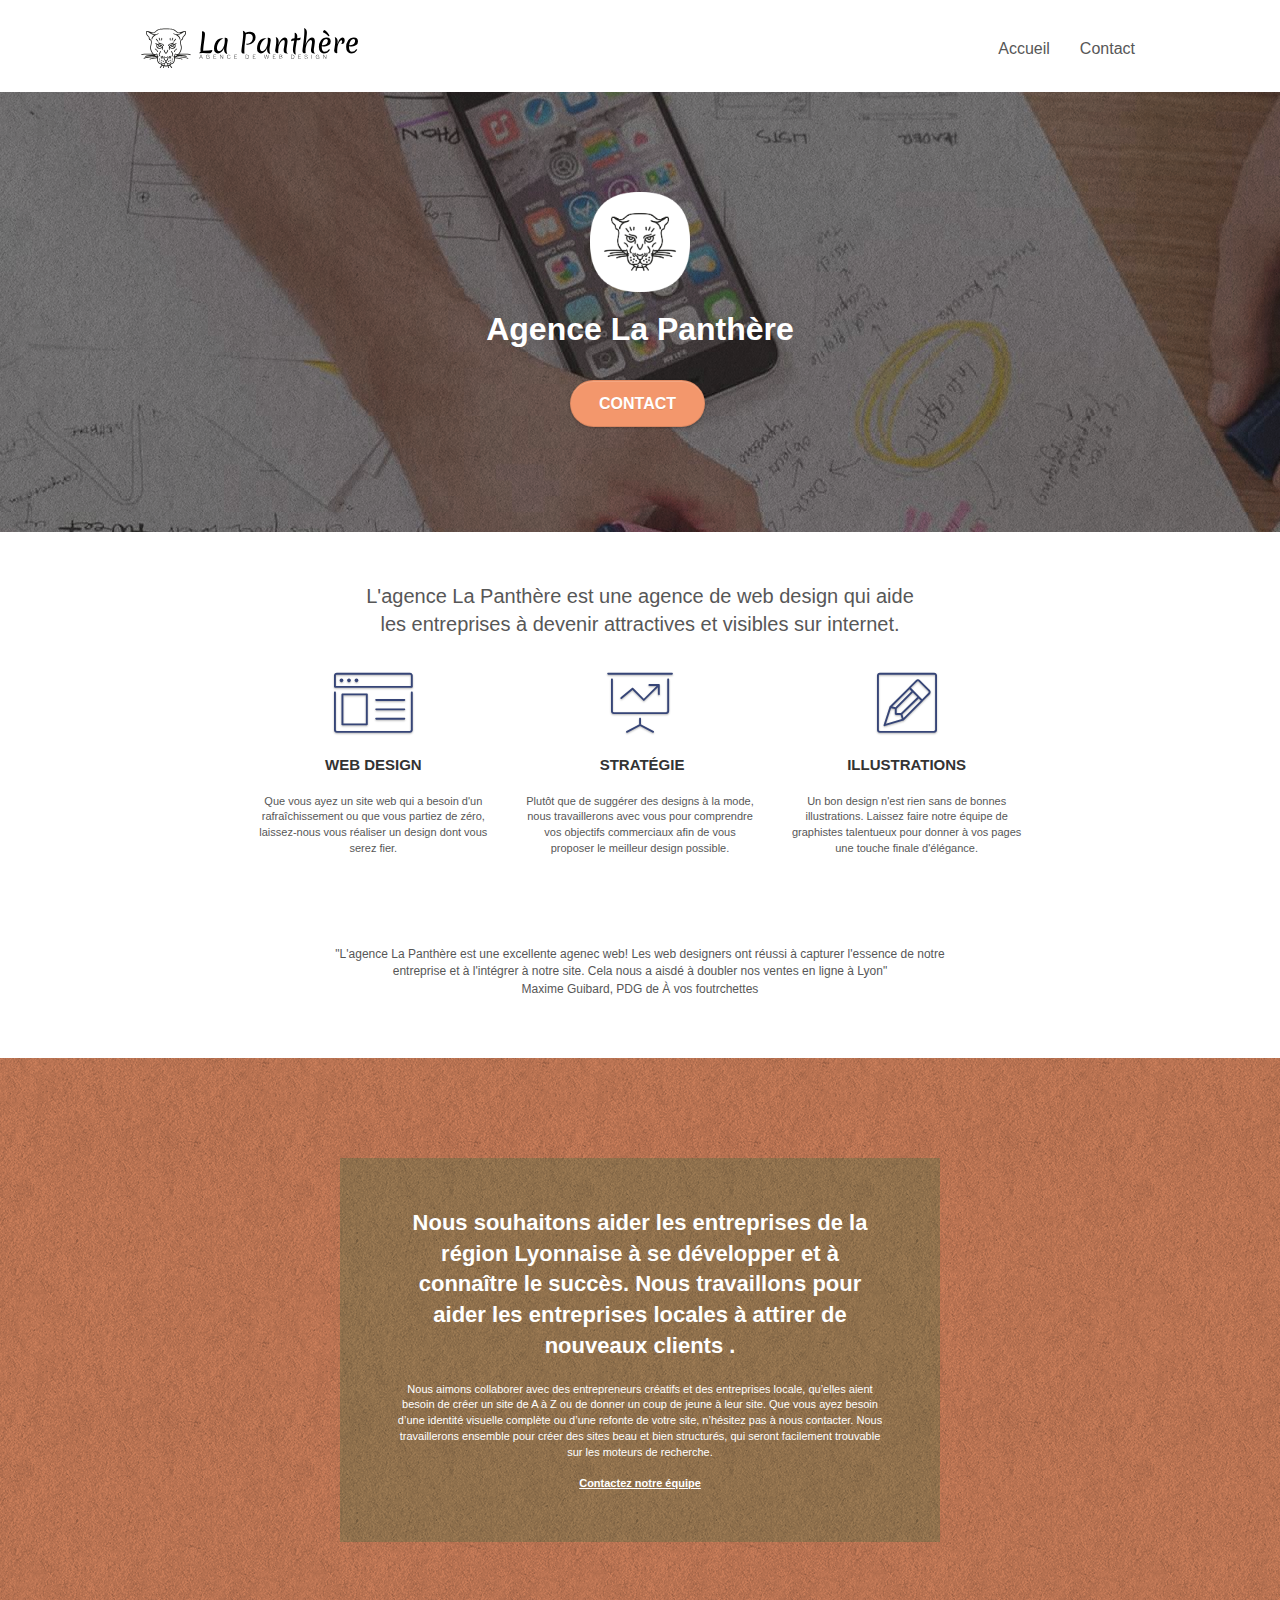
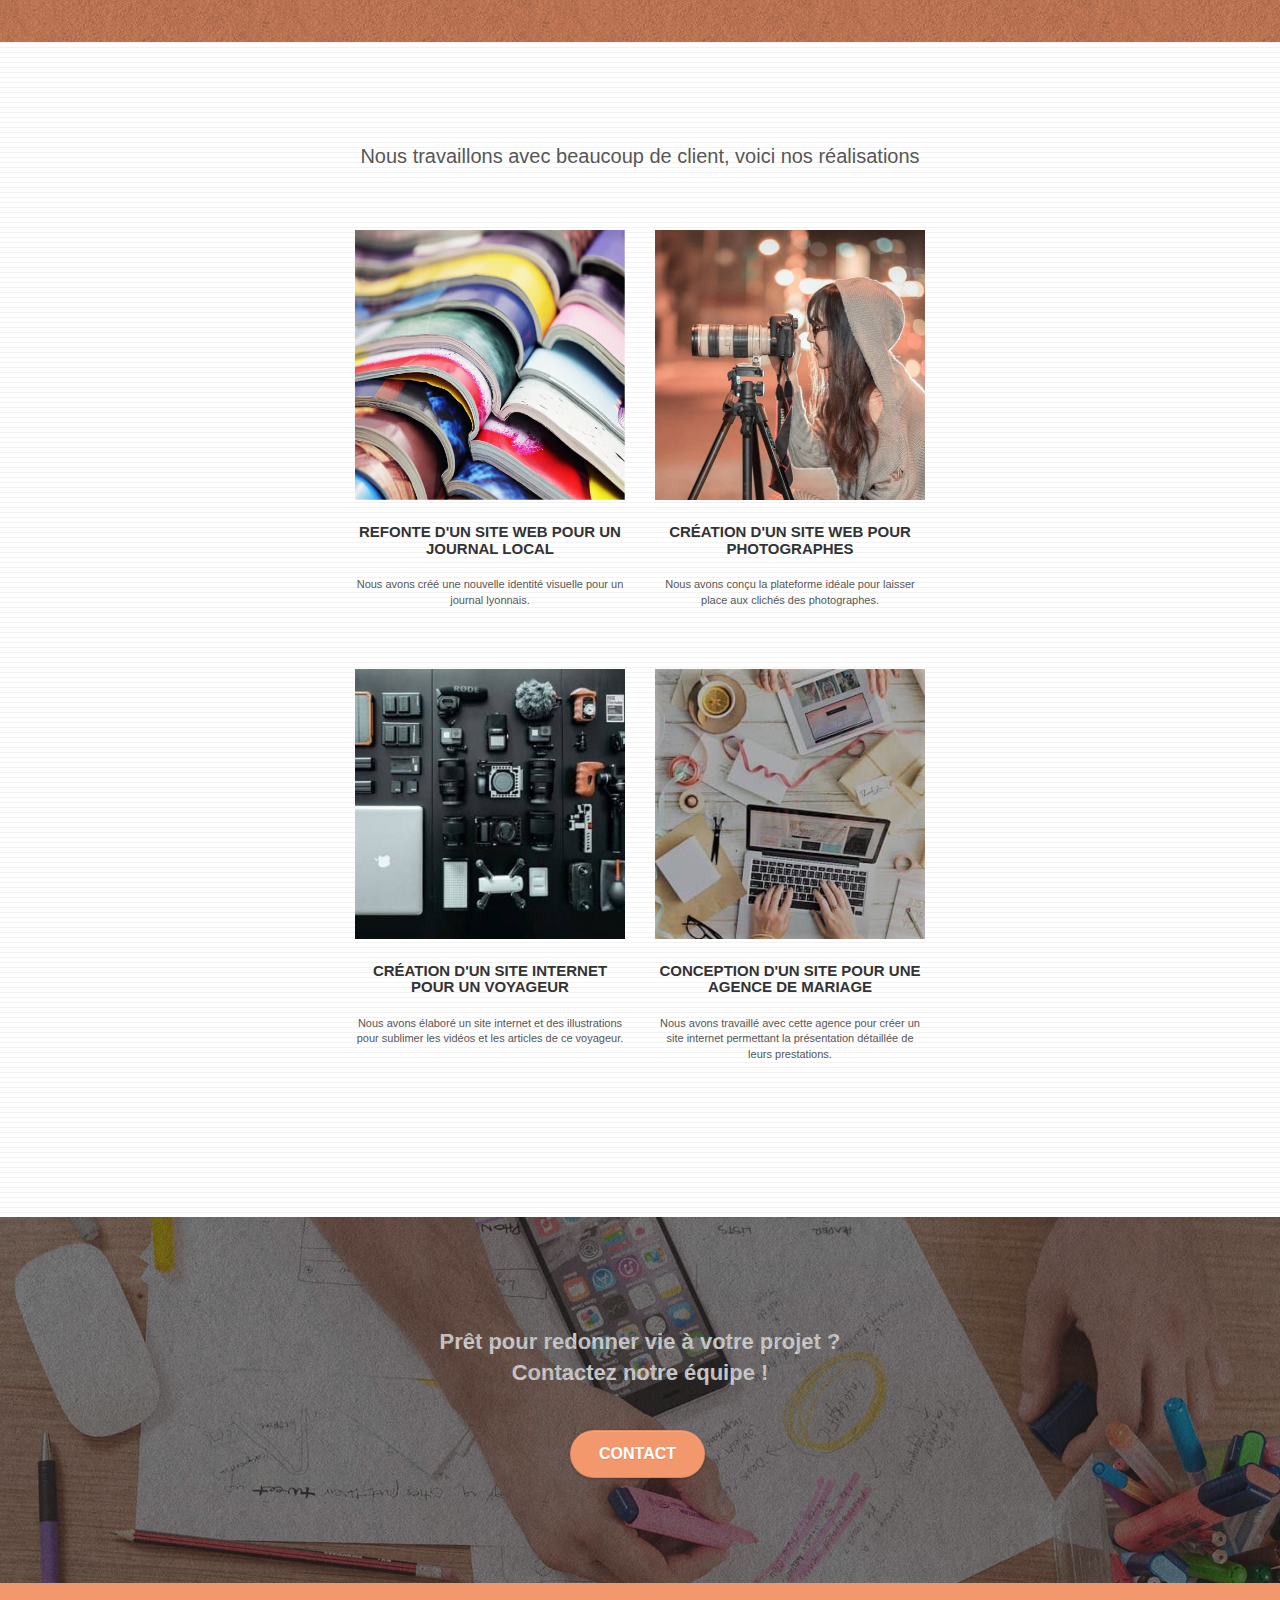
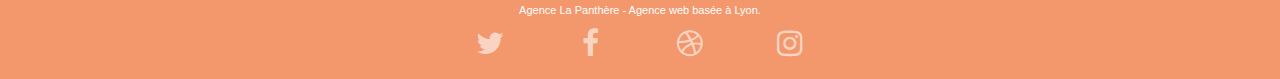
<file: index.html>
<!DOCTYPE html>

<html lang="fr">

  <head>

    <meta charset="utf-8">
    <meta name="viewport" content="width=device-width, initial-scale=1.0, viewport-fit=cover">

    <title>Agence La Panthère, L'expertise SEO et Web design à Lyon</title>

    <meta name="description" content=" Contactez l'agence des Experts en SEO et Web design basée à Lyon;
    optimisez votre visibilité sur le web grâce à nos techniques SEO. Le premier diagnostic est offert! ">

    <link rel="stylesheet" type="text/css" href="./css/bootstrap.css">
    <link rel="stylesheet" type="text/css" href="style.css">
    <link rel="stylesheet" type="text/css" href="./css/font-awesome.css">
    <link rel="stylesheet" type="text/css" href="./css/et-line.css">
    <link rel="shortcut icon" type="image/png" href="favicon.ico">

    <script src="./js/jquery-2.1.0.js" defer></script>
    <script src="./js/bootstrap.js" defer></script>
    <script src="./js/blocs.js" defer></script>
    <script src="./js/jquery.touchSwipe.js" defer></script>
    <script src="./js/gmaps.js" defer></script>

  </head>

  <body>

   <header>

    <div class="page-container">
  
      <div class="bloc bgc-white l-bloc" id="bloc-0">
        <div class="container bloc-sm">

          <nav class="navbar row">
            <div class="navbar-header">

              <a class="navbar-brand" href="index.html"
                ><img
                  src="img/agence-la-panthere-monochrome.svg"
                  alt="logo agence la Phanthère"
                  height="40"
              ></a>

              <button
                id="nav-toggle"
                type="button"
                class="ui-navbar-toggle navbar-toggle"
                data-toggle="collapse"
                data-target=".navbar-1"
              >
                <span class="sr-only">Toggle navigation</span
                ><span class="icon-bar"></span><span class="icon-bar"></span
                ><span class="icon-bar"></span>
              </button>
            </div>
            <div class="collapse navbar-collapse navbar-1 special-dropdown-nav">
              <ul class="site-navigation nav navbar-nav">
                <li>
                  <a href="index.html">Accueil</a>
                </li>
                <li>
                  <a href="page2.html">Contact </a>
                </li>
              </ul>
            </div>
          </nav>
        </div>
      </div>
    </div>
      <div
        class="bloc bgc-dark-slate-blue bg-banniere d-bloc bg-t-edge bloc-bg-texture texture-paper b-parallax"
        id="bloc-1-hero">
        <div class="container bloc-lg">
          <div class="row tight-width-whitespace">
            <div class="col-sm-12">

              <img src="img/logo.png" alt="Logo Agence La Panthère"
                class="center-block image-resize-mode"
                width="100">
              <h1 class="text-center hero-bloc-text tc-white">
                Agence La Panthère
              </h1>
              <div class="text-center">
                <a
                  href="page2.html"
                  class="btn btn-lg btn-clean btn-rd cta-hero btn-atomic-tangerine"
                  id="cta-hero"
                  >Contact</a
                >
              </div>
            </div>
          </div>
        </div>
      </div>
     </header>

     <main>
      <div class="bloc bgc-white l-bloc" id="bloc-2-services">
        <div class="container bloc-md">
          <div class="row">
            <div>
              <p class="slogan text-center">  
                L'agence La Panthère est une agence de web design qui aide
                <br>
                les entreprises à devenir attractives et visibles sur internet.
              </p>
            </div>
          </div>
          <div class="row voffset-lg med-width-whitespace">
            <div class="col-sm-4">
              <div class="text-center">
                <span
                  class="et-icon-browser sm-shadow icon-dark-slate-blue icons icon-lg"
                ></span>
              </div>
              <h3 class="mg-md text-center">Web design</h3>
              <p class="text-center">
                Que vous ayez un site web qui a besoin d'un
                rafraîchissement ou que vous partiez de zéro, laissez-nous vous
                réaliser un design dont vous serez fier.
              </p>
            </div>
            <div class="col-sm-4">
              <div class="text-center">
                <span
                  class="et-icon-presentation sm-shadow icon-dark-slate-blue icons icon-lg"
                ></span>
              </div>
              <h3 class="mg-md text-center">&nbsp;Stratégie</h3>
              <p class="text-center">
                Plutôt que de suggérer des designs à la mode, nous travaillerons
                avec vous pour comprendre vos objectifs commerciaux afin de vous
                proposer le meilleur design possible.<br>
              </p>
            </div>
            <div class="col-sm-4">
              <div class="text-center">
                <span
                  class="et-icon-edit sm-shadow icon-dark-slate-blue icons icon-lg"
                ></span>
              </div>
              <h3 class="mg-md text-center">Illustrations</h3>
              <p class="text-center">
                Un bon design n'est rien sans de bonnes illustrations. Laissez
                faire notre équipe de graphistes talentueux pour donner à vos
                pages une touche finale d'élégance.
              </p>
            </div>
          </div>
          <div class="row voffset-lg voffset">
            <div class="col-xs-12 col-md-8 col-md-offset-2 text-center">
              <P class="resizingthree">"L'agence La Panthère est une excellente agenec web! Les web designers ont réussi à capturer l'essence de notre entreprise et à l'intégrer à notre site. Cela nous a aisdé à doubler nos ventes en ligne à Lyon" <br> Maxime Guibard, PDG de À vos foutrchettes </P>
            </div>
          </div>
        </div>
      </div>
    
      <div
        class="bloc tc-white bgc-atomic-tangerine bg-presentation d-bloc bloc-bg-texture texture-paper b-parallax"
        id="bloc-3-what-i-do"
      >
        <div class="container bloc-lg">
          <div class="row tight-width-whitespace black-background">
            <div class="col-sm-12">
              <h2 class="mg-md text-center tc-white">
                Nous souhaitons aider les entreprises de la région Lyonnaise à
                se développer et à connaître le succès. Nous travaillons pour
                aider les entreprises locales à attirer de nouveaux clients .<br>
              </h2>
              <p class="text-center white">
                Nous aimons collaborer avec des entrepreneurs créatifs et des
                entreprises locale, qu’elles aient besoin de créer un site de A
                à Z ou de donner un coup de jeune à leur site. Que vous ayez
                besoin d’une identité visuelle complète ou d’une refonte de
                votre site, n’hésitez pas à nous contacter. Nous travaillerons
                ensemble pour créer des sites beau et bien structurés, qui
                seront facilement trouvable sur les moteurs de recherche.
                <br><br><a class="ltc-white bold-link" href="page2.html"
                  >Contactez notre équipe</a
                ><br>
              </p>
            </div>
          </div>
        </div>
      </div>
    
      <div
        class="bloc bgc-white bg-lines-h2-bg bg-repeat l-bloc"
        id="bloc-4-portfolio"
      >
        <div class="container bloc-lg">
          <div class="row">
            <div class="col-sm-12 text-center">
              <p class="resizingfour">Nous travaillons avec beaucoup de client, voici nos réalisations</p>
            </div>
          </div>
          <div class="row tight-width-whitespace portfolio-row">
            <div class="col-sm-6">
              <a
                href="#"
                data-lightbox="img/1.jpg"
                data-gallery-id="gallery-1"
                data-caption="Refonte d'un site web pour un journal local"
                data-frame="snapshot-lb"
                ><img src="img/1.jpg"
                  alt="illustration image de magazines"
                  class="img-responsive portfolio-thumb"></a>
              <h3 class="mg-md text-center">
                Refonte d'un site web pour un journal local
              </h3>
              <p class="text-center">
                Nous avons créé une nouvelle identité visuelle pour un journal
                lyonnais.
              </p>
            </div>
            <div class="col-sm-6">
              <a
                href="#"
                data-lightbox="img/2.jpg"
                data-gallery-id="gallery-1"
                data-caption="Création d'un site web pour photographes"
                data-frame="snapshot-lb"
                ><img
                  src="img/2.jpg"
                  class="img-responsive portfolio-thumb"
                  alt="illustration femme photographe"></a>
              <h3 class="mg-md text-center">
                Création d'un site web pour photographes
              </h3>
              <p class="text-center">
                Nous avons conçu la plateforme idéale pour laisser place aux
                clichés des photographes.
              </p>
            </div>
          </div>
          <div class="row tight-width-whitespace portfolio-row">
            <div class="col-sm-6">
              <a
                href="#"
                data-lightbox="img/3.jpg"
                data-gallery-id="gallery-1"
                data-caption="Création d'un site internet pour un voyageur"
                data-frame="snapshot-lb"
                ><img
                  src="img/3.jpg"
                  class="img-responsive portfolio-thumb"
                  alt="illustration materiel photographique"
              ></a>
              <h3 class="mg-md text-center">
                Création d'un site internet pour un voyageur
              </h3>
              <p class="text-center">
                Nous avons élaboré un site internet et des illustrations pour
                sublimer les vidéos et les articles de ce voyageur.
              </p>
            </div>
            <div class="col-sm-6">
              <a
                href="#"
                data-lightbox="img/4.jpg"
                data-gallery-id="gallery-1"
                data-caption="Conception d'un site pour une agence de mariage"
                data-frame="snapshot-lb"
                ><img
                  src="img/4.jpg"
                  class="img-responsive portfolio-thumb"
                  alt="illustration bureau et ordinateur"
              ></a>
              <h3 class="mg-md text-center">
                Conception d'un site pour une agence de mariage
              </h3>
              <p class="text-center">
                Nous avons travaillé avec cette agence pour créer un site
                internet permettant la présentation détaillée de leurs
                prestations.
              </p>
            </div>
          </div>
        </div>
      </div>

      <div
        class="bloc bgc-dark-slate-blue bg-banniere d-bloc bloc-bg-texture texture-paper"
        id="bloc-5-cta">
        <div class="container bloc-lg">
          <div class="row">
            <h2 class="mg-md text-center tc-white whiter">
              Prêt pour redonner vie à votre projet ?<br>Contactez notre
              équipe !
            </h2>
            <div class="col-sm-12 text-center">
              <a
                href="page2.html"
                class="btn btn-atomic-tangerine btn-clean btn-rd btn-lg cta-hero"
                >Contact</a
              >
            </div>
          </div>
        </div>
      </div>
    </main>

    <footer>
      <div class="bloc bgc-atomic-tangerine d-bloc" id="bloc-8">
        <div class="container bloc-sm">
          <div class="row">
            <div class="col-sm-12">
              <p class="text-center white">
                Agence La Panthère - Agence web basée à Lyon.<br>
              </p>
              <div class="row row-no-gutters social">
                <div class="col-sm-3">
                  <div class="text-center">
                    <a
                      class="social"
                      href="https://https://www.twitter.com/lapanthere/"
                      ><span class="fa fa-twitter icon-md"></span
                    ></a>
                  </div>
                </div>
                <div class="col-sm-3">
                  <div class="text-center">
                    <a
                      class="social"
                      href="https://www.facebook.com/lapanthere/"
                      ><span class="fa fa-facebook icon-md"></span
                    ></a>
                  </div>
                </div>
                <div class="col-sm-3">
                  <div class="text-center">
                    <a
                      class="social"
                      href="https://www.dribbble.com/lapanthere/"
                      ><span class="fa fa-dribbble icon-md"></span
                    ></a>
                  </div>
                </div>
                <div class="col-sm-3">
                  <div class="text-center">
                    <a
                      class="social"
                      href="https://www.instagram.com/lapanthere/"
                      ><span class="fa fa-instagram icon-md"></span
                    ></a>
                  </div>
                </div>
              </div>
            </div>
          </div>
        </div>
      </div>
    </footer>
  </body>
</html>
</file>
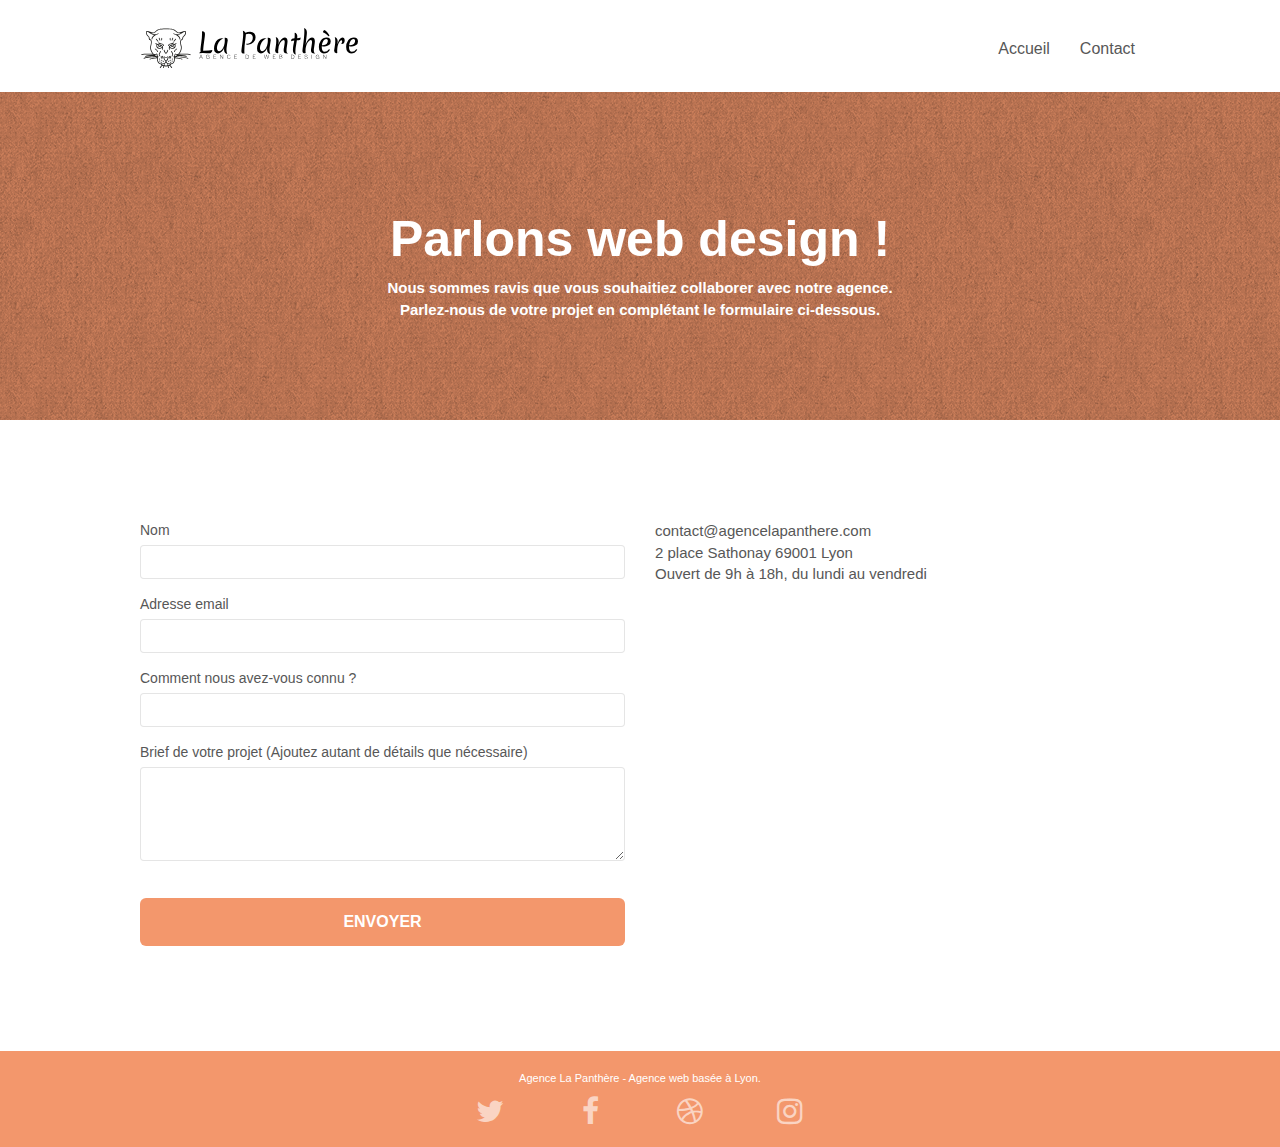
<file: page2.html>
<!DOCTYPE html>

<html lang="fr">

  <head>
    <meta charset="utf-8">
		<meta name="viewport" content="width=device-width, initial-scale=1.0, viewport-fit=cover">

    <title>Contact: Agence La Panthère</title>

    <meta name="description"
    content=" Contactez l'agence des Experts en SEO et Web design basée à Lyon; optimisez votre visibilité sur le web grâce à nos techniques SEO.
		Le premier diagnostic est offert! ">

    <link rel="shortcut icon" type="image/png" href="favicon.ico">
    <link rel="stylesheet" type="text/css" href="./css/bootstrap.css">
    <link rel="stylesheet" type="text/css" href="style.css">
    <link rel="stylesheet" type="text/css" href="./css/font-awesome.css">
    <link rel="stylesheet" type="text/css" href="./css/et-line.css">

    <script src="./js/jquery-2.1.0.js" defer></script>
    <script src="./js/bootstrap.js" defer></script>
    <script src="./js/blocs.js" defer></script>
    <script src="./js/jqBootstrapValidation.js" defer></script>
    <script src="./js/formHandler.js" defer></script>

  </head>

  <body>

	<header>

    <div class="page-container">
      <div class="bloc bgc-white l-bloc" id="bloc-0">
        <div class="container bloc-sm">
          <nav class="navbar row">
            <div class="navbar-header">
              <a class="navbar-brand" href="index.html"
                ><img
                  src="img/agence-la-panthere-monochrome.svg"
                  alt="logo agence La Panthère"
                  height="40"
              ></a>
              <button
                id="nav-toggle"
                type="button"
                class="ui-navbar-toggle navbar-toggle"
                data-toggle="collapse"
                data-target=".navbar-1"
              >
                <span class="sr-only">Toggle navigation</span
                ><span class="icon-bar"></span><span class="icon-bar"></span
                ><span class="icon-bar"></span>
              </button>
            </div>
            <div class="collapse navbar-collapse navbar-1 special-dropdown-nav">
              <ul class="site-navigation nav navbar-nav">
                <li>
                  <a href="index.html">Accueil</a>
                </li>
                <li>
                  <a href="page2.html">Contact</a>
                </li>
              </ul>
            </div>
          </nav>
        </div>
      </div>
    </div>

      <div
        class="bloc bg-dots-bg bg-repeat bgc-atomic-tangerine d-bloc bloc-bg-texture texture-paper"
        id="bloc-6"
      >
        <div class="container bloc-lg">
          <div class="row">
            <div class="col-sm-12">
              <h1 class="text-center hero-bloc-text tc-white resizing">
                Parlons web design !
              </h1>
              <p class="text-center mg-lg tc-white tight-width-whitespace resizingtwo">
                Nous sommes ravis que vous souhaitiez collaborer avec notre
                agence.<br>
                Parlez-nous de votre projet en complétant le formulaire
                ci-dessous.
              </p>
            </div>
          </div>
        </div>
      </div>

	</header>

	<main>

      <div class="bloc bgc-white l-bloc" id="bloc-7">
        <div class="container bloc-lg">
          <div class="row">
            <div class="col-sm-6">
              <form id="form_1">
                <div class="form-group">
                  <label for="name">Nom</label>
                  <input id="name" class="form-control" required >
                </div>

                <div class="form-group">
                  <label for="email"> Adresse email </label>
                  <input
                    id="email"
                    class="form-control"
                    type="email"
                    required
                  >
                </div>
                <div class="form-group">
                  <label for="input_504">
                    Comment nous avez-vous connu ?
                  </label>
                  <input
                    class="form-control"
                    type="email"
                    required
                    id="input_504"
                  >
                </div>
                <div class="form-group">
                  <label for="message">
                    Brief de votre projet (Ajoutez autant de détails que
                    nécessaire)<br> </label
                  ><textarea
                    id="message"
                    class="form-control"
                    rows="4"
                    cols="50"
                    required
                  ></textarea>
                </div>
                <button
                  class="bloc-button btn btn-lg btn-block cta-hero btn-atomic-tangerine"
                  type="submit"
                >
                  Envoyer
                </button>
              </form>
            </div>
            <div class="col-sm-6">
              <p class="contactdetails">
                contact@agencelapanthere.com<br>2 place Sathonay 69001 Lyon<br>Ouvert
                de 9h à 18h, du lundi au vendredi<br>
              </p>
            </div>
          </div>
        </div>
      </div>

      <a class="bloc-button btn btn-d scrollToTop" onclick="scrollToTarget('1')"
        ><span class="fa fa-chevron-up"></span
      ></a>

	</main>

      <footer>
        <div class="bloc bgc-atomic-tangerine d-bloc" id="bloc-8">
          <div class="container bloc-sm">
            <div class="row">
              <div class="col-sm-12">
                <p class="text-center white">
                  Agence La Panthère - Agence web basée à Lyon.<br>
                </p>
                <div class="row row-no-gutters social">
                  <div class="col-sm-3">
                    <div class="text-center">
                      <a
                        class="social"
                        href="https://https://www.twitter.com/lapanthere/"
                        ><span class="fa fa-twitter icon-md"></span
                      ></a>
                    </div>
                  </div>
                  <div class="col-sm-3">
                    <div class="text-center">
                      <a
                        class="social"
                        href="https://www.facebook.com/lapanthere/"
                        ><span class="fa fa-facebook icon-md"></span
                      ></a>
                    </div>
                  </div>
                  <div class="col-sm-3">
                    <div class="text-center">
                      <a
                        class="social"
                        href="https://www.dribbble.com/lapanthere/"
                        ><span class="fa fa-dribbble icon-md"></span
                      ></a>
                    </div>
                  </div>
                  <div class="col-sm-3">
                    <div class="text-center">
                      <a
                        class="social"
                        href="https://www.instagram.com/lapanthere/"
                        ><span class="fa fa-instagram icon-md"></span
                      ></a>
                    </div>
                  </div>
                </div>
              </div>
            </div>
          </div>
        </div>
      </footer>
  </body>
</html>
</file>
<file: style.css>
.d-bloc .navbar-toggle .icon-bar,
body {
  background: #fff;
}
.bloc .container,
.row.row-no-gutters > [class*=" col-"],
.row.row-no-gutters > [class^="col-"] {
  padding-right: 0;
  padding-left: 0;
}
.nav-center .navbar-brand img,
body {
  margin: 0;
}
.nav-invert .navbar .nav,
.nav > li {
  float: left;
}
a,
button {
  outline: 0 !important;
}
.scrollToTop,
a,
button {
  transition: 0.3s ease-in-out;
}
body {
  padding: 0;
  overflow-x: hidden;
  -webkit-font-smoothing: antialiased;
  -moz-osx-font-smoothing: grayscale;
}
a:hover {
  text-decoration: none;
  cursor: pointer;
}
#page-loading-blocs-notifaction {
  position: fixed;
  top: 0;
  bottom: 0;
  width: 100%;
  z-index: 100000;
  background: url("img/pageload-spinner.gif") center center no-repeat #fff;
}
.bloc {
  width: 100%;
  clear: both;
  background: 50% 50% / cover no-repeat;
  padding: 0 50px;
  -webkit-background-size: cover;
  -moz-background-size: cover;
  -o-background-size: cover;
  position: relative;
}
.bloc-lg {
  padding: 100px 50px;
}
.bloc-md {
  padding: 50px;
}
.bloc-sm {
  padding: 20px 50px;
}
.bg-b-edge,
.bg-bl-edge,
.bg-br-edge,
.bg-center,
.bg-l-edge,
.bg-r-edge,
.bg-repeat,
.bg-t-edge,
.bg-tl-edge,
.bg-tr-edge {
  -webkit-background-size: auto !important;
  -moz-background-size: auto !important;
  -o-background-size: auto !important;
  background-size: auto !important;
}
.bg-repeat,
.nav > li a:focus,
.nav > li a:hover {
  background: 0 0;
}
.bg-t-edge {
  background: top no-repeat;
}
.bloc-bg-texture::before {
  content: "";
  background-size: 2px 2px;
  position: absolute;
  top: 0;
  bottom: 0;
  left: 0;
  right: 0;
}
.texture-paper::before {
  background: url("img/texture-paper.png") 0 0/280px 280px;
}
.nav > li > .dropdown a,
.navbar-toggle:hover {
  background: 0 0 !important;
}
.b-parallax {
  background-attachment: fixed;
}
.d-bloc {
  color: rgba(255, 255, 255, 0.7);
}
.d-bloc button:hover {
  color: rgba(255, 255, 255, 0.9);
}
.d-bloc .icon-round,
.d-bloc .icon-rounded,
.d-bloc .icon-semi-rounded-a,
.d-bloc .icon-semi-rounded-b,
.d-bloc .icon-square {
  border-color: rgba(255, 255, 255, 0.9);
}
.d-bloc .divider-h span {
  border-color: rgba(255, 255, 255, 0.2);
}
.d-bloc .a-btn,
.d-bloc .navbar a,
.d-bloc .navbar-brand,
.d-bloc a .icon-lg,
.d-bloc a .icon-md,
.d-bloc a .icon-sm,
.d-bloc a .icon-xl,
.d-bloc h1 a,
.d-bloc h2 a,
.d-bloc h3 a,
.d-bloc h4 a,
.d-bloc h5 a,
.d-bloc h6 a,
.d-bloc p a {
  color: rgba(255, 255, 255, 0.6);
}
.d-bloc .a-btn:hover,
.d-bloc .navbar a:hover,
.d-bloc .navbar-brand:hover,
.d-bloc a:hover .icon-lg,
.d-bloc a:hover .icon-md,
.d-bloc a:hover .icon-sm,
.d-bloc a:hover .icon-xl,
.d-bloc h1 a:hover,
.d-bloc h2 a:hover,
.d-bloc h3 a:hover,
.d-bloc h4 a:hover,
.d-bloc h5 a:hover,
.d-bloc h6 a:hover,
.d-bloc p a:hover {
  color: #fff;
}
.d-bloc .btn-wire,
.d-bloc .btn-wire:hover {
  color: #fff;
  border-color: #fff;
}
.d-bloc .panel icon,
.l-bloc .icon-round,
.l-bloc .icon-rounded,
.l-bloc .icon-semi-rounded-a,
.l-bloc .icon-semi-rounded-b,
.l-bloc .icon-square {
  border-color: rgba(0, 0, 0, 0.7);
}
.d-bloc .panel,
.l-bloc {
  color: rgba(0, 0, 0, 0.5);
}
.d-bloc .panel button:hover,
.l-bloc button:hover {
  color: rgba(0, 0, 0, 0.7);
}
.d-bloc .panel .divider-h span,
.l-bloc .divider-h span {
  border-color: rgba(0, 0, 0, 0.1);
}
.d-bloc .panel .a-btn,
.l-bloc .a-btn,
.l-bloc .navbar a,
.l-bloc .navbar-brand,
.l-bloc .navbar-toggle .icon-bar,
.l-bloc a .icon-lg,
.l-bloc a .icon-md,
.l-bloc a .icon-sm,
.l-bloc a .icon-xl,
.l-bloc h1 a,
.l-bloc h2 a,
.l-bloc h3 a,
.l-bloc h4 a,
.l-bloc h5 a,
.l-bloc h6 a,
.l-bloc p a {
  color: rgba(0, 0, 0, 0.6);
}
.d-bloc .panel .a-btn:hover,
.l-bloc .a-btn:hover,
.l-bloc .navbar a:hover,
.l-bloc .navbar-brand:hover,
.l-bloc a:hover .icon-lg,
.l-bloc a:hover .icon-md,
.l-bloc a:hover .icon-sm,
.l-bloc a:hover .icon-xl,
.l-bloc h1 a:hover,
.l-bloc h2 a:hover,
.l-bloc h3 a:hover,
.l-bloc h4 a:hover,
.l-bloc h5 a:hover,
.l-bloc h6 a:hover,
.l-bloc p a:hover {
  color: #000;
}
.d-bloc .panel .btn-wire,
.d-bloc .panel .btn-wire:hover,
.l-bloc .btn-wire,
.l-bloc .btn-wire:hover {
  color: rgba(0, 0, 0, 0.7);
  border-color: rgba(0, 0, 0, 0.3);
}
.voffset {
  margin-top: 30px;
}
.voffset-lg {
  margin-top: 80px;
}
.row-no-gutters {
  margin-right: 0;
  margin-left: 0;
}
#bloc-1-hero h1 {
  font-size: 32px;
}
.navbar {
  margin-bottom: 0;
  z-index: 1;
}
.navbar-brand {
  height: auto;
  padding: 3px 15px;
  font-size: 25px;
  font-weight: 600;
  line-height: 44px;
}
.navbar-brand img {
  max-height: 200px;
  margin: 0 5px 0 0;
  display: inline;
}
.navbar-brand img[src$="svg"] {
  min-width: 100px;
}
.navbar .nav {
  padding-top: 2px;
  margin-right: -16px;
  float: right;
  z-index: 1;
}
.nav > li {
  margin-top: 4px;
  font-size: 16px;
}
.navbar-nav .open .dropdown-menu > li > a {
  text-align: inherit;
}
.navbar-toggle {
  margin: 10px 10px 0 0;
  border: 0;
}
.mg-lg,
.mg-md {
  margin-top: 10px;
}
.navbar-toggle .icon-bar {
  background-color: rgba(0, 0, 0, 0.5);
  width: 26px;
}
.nav-invert .navbar-brand,
.nav-invert .navbar-header {
  float: right;
  position: relative;
  z-index: 2;
}
@media (min-width: 768px) {
  .site-navigation {
    position: absolute;
    top: 50%;
    right: 20px;
    transform: translate(0, -50%);
    -webkit-transform: translateY(-50%);
  }
  .nav > li .dropdown-menu a,
  .nav > li .dropdown-menu a:hover {
    color: #484848;
  }
  .nav-invert .site-navigation {
    left: 0;
    right: 0;
  }
  .nav-center {
    text-align: center;
  }
  .nav-center .navbar-header {
    width: 100%;
  }
  .nav-center .nav > li,
  .nav-center .navbar-brand,
  .nav-center .navbar-header {
    float: none;
    display: inline-block;
  }
  .nav-center .site-navigation {
    position: relative;
    width: 100%;
    right: 0;
    margin-right: 0;
    margin-top: 20px;
  }
  .nav-center.mini-nav .navbar-toggle {
    float: none;
    margin: 10px auto 0;
  }
}
.nav > li > .dropdown a {
  display: block;
  padding: 14px 15px;
}
nav .caret {
  margin: 0 5px;
}
.dropdown-menu .dropdown-menu {
  top: -8px;
  left: 100%;
}
.dropdown-menu .dropmenu-flow-right {
  top: 100%;
  left: 0;
  margin-left: -1px;
  border-top-left-radius: 0;
  border-top-right-radius: 0;
}
.dropdown-menu .dropdown span {
  border: 4px solid #000;
  border-top-color: transparent;
  border-right-color: transparent;
  border-bottom-color: transparent;
  margin: 6px -5px 0 0 !important;
  float: right;
}
.mg-md {
  margin-bottom: 20px;
}
.mg-lg {
  margin-bottom: 40px;
}
.btn {
  margin: 0 5px 5px 0;
}
.btn.pull-right {
  margin: 0 0 5px 5px;
}
.btn-d,
.btn-d:focus,
.btn-d:hover {
  color: #fff;
  background: rgba(0, 0, 0, 0.3);
}
.close-lightbox,
.lightbox-caption,
.next-lightbox,
.prev-lightbox {
  background: rgba(0, 0, 0, 0.5);
  position: absolute;
}
.btn-rd {
  border-radius: 40px;
}
.btn-clean {
  border: 1px solid rgba(0, 0, 0, 0.08);
  border-bottom-color: rgba(0, 0, 0, 0.1);
  text-shadow: 0 1px 0 rgba(0, 0, 1, 0.1);
  box-shadow: 0 1px 3px rgba(0, 0, 1, 0.25),
    inset 0 1px 0 0 rgba(255, 255, 255, 0.15);
}
.icon-md {
  font-size: 30px !important;
}
.icon-lg {
  font-size: 60px !important;
}
.sm-shadow {
  text-shadow: 0 1px 2px rgba(0, 0, 0, 0.3);
}
.panel-sq,
.panel-sq .panel-footer,
.panel-sq .panel-heading {
  border-radius: 0;
}
.panel-rd {
  border-radius: 30px;
}
.panel-rd .panel-heading {
  border-radius: 29px 29px 0 0;
}
.panel-rd .panel-footer {
  border-radius: 0 0 29px 29px;
}
.form-control {
  border-color: rgba(0, 0, 0, 0.1);
  box-shadow: none;
}
.scrollToTop {
  width: 40px;
  height: 40px;
  position: fixed;
  bottom: 20px;
  right: 20px;
  opacity: 0;
  z-index: 500;
}
.scrollToTop span {
  margin-top: 6px;
}
.showScrollTop {
  font-size: 14px;
  opacity: 1;
}
a[data-lightbox] {
  position: relative;
  display: block;
  text-align: center;
}
a[data-lightbox]:hover::before {
  content: "+";
  font-family: HelveticaNeue-Light, "Helvetica Neue Light", "Helvetica Neue",
    Helvetica, Arial;
  font-size: 32px;
  width: 50px;
  height: 50px;
  margin-left: -25px;
  border-radius: 50%;
  background: rgba(0, 0, 0, 0.6);
  color: #fff;
  font-weight: 100;
  z-index: 1;
  position: absolute;
  top: 50%;
  transform: translateY(-50%);
  -webkit-transform: translateY(-50%);
}
a[data-lightbox]:hover img {
  opacity: 0.6;
  -webkit-animation-fill-mode: none;
  animation-fill-mode: none;
}
#lightbox-modal {
  display: flex;
  align-items: center;
}
#lightbox-modal .modal-dialog {
  width: 90%;
  max-width: 900px;
  margin: 0 auto;
}
#lightbox-modal .modal-dialog img {
  max-height: 90vh;
  margin: 0 auto;
}
.lightbox-caption {
  padding: 20px;
  color: #fff;
  left: 15px;
  right: 15px;
  bottom: 5px;
}
.close-lightbox {
  color: #fff;
  font-size: 30px;
  top: 20px;
  right: 20px;
  z-index: 20;
  border: none;
  line-height: 30px;
  padding: 0 9px 5px;
  opacity: 0.3;
}
.close-lightbox:hover,
.next-lightbox:hover,
.prev-lightbox:hover {
  opacity: 1;
  color: #fff;
}
.next-lightbox,
.prev-lightbox {
  font-size: 20px;
  color: rgba(255, 255, 255, 0.9);
  transition: 0.2s ease-in-out;
  top: 45%;
  z-index: 1;
  opacity: 0.4;
}
.next-lightbox {
  padding: 6px 8px 1px 13px;
  right: 25px;
}
.prev-lightbox {
  padding: 6px 13px 1px 10px;
  left: 25px;
}
.snapshot-lb .modal-body {
  padding-bottom: 45px;
}
.snapshot-lb .lightbox-caption {
  padding: 0;
  color: rgba(0, 0, 0, 0.5);
  background: 0 0;
}
.btn,
a,
h1,
h2,
h3,
h4,
h5,
h6,
label,
p {
  font-family: helvetica;
  font-weight: 400;
  color: #575757 !important;
}
h1,
h3,
h4 {
  color: #333 !important;
}
.btn-atomic-tangerine,
.btn-atomic-tangerine:hover,
.cta-hero,
.white {
  color: #fff !important;
}
.container {
  max-width: 1000px;
}
.hero-bloc-text {
  font-size: 38px;
}
.hero-bloc-text-sub {
  font-size: 36px;
}
.statement-bloc-text {
  line-height: 26px;
  font-style: italic;
  font-size: 20px;
  text-align: center;
  font-weight: lighter;
  max-width: 520px;
  margin: auto;
}
.cta-hero,
h3 {
  text-transform: uppercase;
  font-weight: 700;
}
p {
  font-size: 11px;
}
.tight-width-whitespace {
  max-width: 600px;
  margin: auto;
}
.h1 {
  font-size: 20px;
  font-family: "Open Sans";
}
.cta-hero {
  margin-top: 22px;
  padding: 12px 28px;
  font-size: 16px;
}
.social {
  max-width: 400px;
  margin: auto;
}
h2 {
  font-size: 22px;
  line-height: 1.4em;
}
h3 {
  font-size: 15px;
}
.med-width-whitespace {
  max-width: 800px;
  margin: auto;
  box-shadow: 0 0 0 #000;
}
.icons {
  margin-bottom: 14px;
  margin-top: 24px;
}
.portfolio-thumb {
  margin-bottom: 24px;
}
.portfolio-row {
  margin-bottom: 44px;
  margin-top: 50px;
}
.avatar {
  box-shadow: 0 4px 9px rgba(0, 0, 0, 0.3);
}
.black-background {
  background-color: rgba(165, 147, 99, 0.7);
  padding: 40px;
}
.bold-link {
  font-weight: 900;
  text-decoration: underline !important;
}
.bgc-white {
  background-color: #fff;
}
.contactdetails {
  font-size: 15px;
}
.resizing {
  font-size: 50px;
}
.resizingtwo {
  font-size: 15px;
}
.slogan {
  font-size: 20px;
  margin-right: 15%;
  margin-left: 15%;
}
.resizingthree {
  font-size: 12px;
}
.resizingfour {
  font-size: 20px;
}
.bgc-dark-slate-blue {
  background-color: #364577;
}
.bgc-atomic-tangerine {
  background-color: #f3976c;
}
.ltc-white,
.ltc-white:hover,
.tc-white {
  color: #fff !important;
  font-weight: 700;
}
.btn-atomic-tangerine {
  background: #f3976c;
}
.btn-atomic-tangerine:hover {
  background: #c27956 !important;
}
.ltc-atomic-tangerine {
  color: #f3976c !important;
}
.ltc-atomic-tangerine:hover {
  color: #c27956 !important;
}
.icon-dark-slate-blue {
  color: #364577 !important;
  border-color: #364577 !important;
}
.bg-dots-bg {
  background-image: url("img/dots-bg.png");
}
.bg-lines-h2-bg {
  background-image: url("img/lines-h2-bg.png");
}
.bg-banniere {
  background-image: url("img/agence-la-panthere.jpg");
}
.bg-presentation {
  background-image: url("img/image-de-presentation.jpg");
}
@media (max-width: 1024px) {
  .bloc {
    padding-left: 20px;
    padding-right: 20px;
  }
  .bloc-tile-2.full-width-bloc .container,
  .bloc-tile-3.full-width-bloc .container,
  .bloc-tile-4.full-width-bloc .container,
  .bloc.full-width-bloc {
    padding-left: 0;
    padding-right: 0;
  }
}
@media (max-width: 992px) and (min-width: 768px) {
  .navbar .nav {
    max-width: 80%;
  }
  .nav-center.navbar .nav {
    max-width: 100%;
  }
}
@media only screen and (min-width: 768px) and (max-width: 1024px) and (orientation: landscape) {
  .b-parallax {
    background-attachment: scroll;
  }
}
@media only screen and (min-width: 1024px) and (max-width: 1366px) and (-webkit-min-device-pixel-ratio: 1.5) {
  .b-parallax {
    background-attachment: scroll;
  }
}
@media (max-width: 991px) {
  .container {
    width: 100%;
  }
  .b-parallax {
    background-attachment: scroll;
  }
  #hero-bloc,
  .page-container {
    overflow-x: hidden;
    position: relative;
  }
 
  .bloc-group,
  .bloc-group .bloc {
    display: block;
    width: 100%;
  }
  .bloc-fill-screen .fill-bloc-bottom-edge,
  .bloc-fill-screen .fill-bloc-top-edge {
    padding: 0 20px;
  }
}
@media (max-width: 400px) {
  .bloc {
    padding-left: 0;
    padding-right: 0;
  }
}
@media (max-width: 767px) {
  .page-container {
    overflow-x: hidden;
    position: relative;
  }
  #disqus_thread,
  h1,
  h2,
  h3,
  h4,
  h5,
  h6,
  p {
    padding-left: 10px !important;
    padding-right: 10px !important;
  }
  .b-parallax {
    background-attachment: scroll;
  }
  .navbar .nav {
    padding-top: 0;
    border-top: 1px solid rgba(0, 0, 0, 0.2);
    float: none !important;
  }
  .navbar.row {
    margin-left: 0;
    margin-right: 0;
  }
  .site-navigation {
    position: inherit;
    transform: none;
    -webkit-transform: none;
    -ms-transform: none;
  }
  .nav > li {
    margin-top: 0;
    border-bottom: 1px solid rgba(0, 0, 0, 0.1);
    background: rgba(0, 0, 0, 0.05);
    text-align: left;
    padding-left: 15px;
    width: 100%;
  }
  .nav > li:hover {
    background: rgba(0, 0, 0, 0.08);
  }
  .dropdown .dropdown a .caret {
    float: none;
    margin: 5px 0 0 10px !important;
    border: 4px solid #000;
    border-bottom-color: transparent;
    border-right-color: transparent;
    border-left-color: transparent;
  }
  #hero-bloc .navbar .nav {
    background: rgba(0, 0, 0, 0.8);
  }
  #hero-bloc .navbar .nav a {
    color: rgba(255, 255, 255, 0.6);
  }
  .hero {
    padding: 50px 0;
  }
  .hero-nav {
    left: -1px;
    right: -1px;
  }
  .navbar-collapse {
    padding: 0;
    overflow-x: hidden;
    -webkit-box-shadow: none;
    box-shadow: none;
  }
  .navbar-brand img {
    max-height: 40px;
    width: auto;
  }
  .nav-invert .navbar-header {
    float: none;
    width: 100%;
  }
  .nav-invert .navbar-toggle {
    float: left;
    margin-left: 10px;
  }
  .bloc,
  .bloc-fill-screen .fill-bloc-bottom-edge,
  .bloc-fill-screen .fill-bloc-top-edge,
  .bloc-md,
  .bloc-sm,
  .bloc-tile-2 .container,
  .bloc-tile-3 .container,
  .bloc-tile-4 .container {
    padding-left: 0;
    padding-right: 0;
  }
  .bloc-lg,
  .bloc-xl,
  .bloc-xxl {
    padding: 40px 0;
  }
  .a-block {
    padding: 0 10px;
  }
  .btn-dwn {
    display: none;
  }
  .voffset {
    margin-top: 5px;
  }
  .voffset-md {
    margin-top: 20px;
  }
  .voffset-lg {
    margin-top: 30px;
  }
  form {
    padding: 5px;
  }
  .close-lightbox {
    display: inline-block;
  }
  .blocsapp-device-iphone5 {
    background-size: 216px 425px;
    padding-top: 60px;
    width: 216px;
    height: 425px;
  }
  .blocsapp-device-iphone5 img {
    width: 180px;
    height: 320px;
  }
  .bloc-mob-center-text {
    text-align: center;
  }
}
</file>
<file: css/et-line.css>
@font-face{font-family:et-line;src:url(../fonts/et-line.eot);src:url(../fonts/et-line.eot?#iefix) format('embedded-opentype'),url(../fonts/et-line.woff) format('woff'),url(../fonts/et-line.ttf) format('truetype'),url(../fonts/et-line.svg#et-line) format('svg');font-weight:400;font-style:normal}.et-icon-adjustments,.et-icon-alarmclock,.et-icon-anchor,.et-icon-aperture,.et-icon-attachment,.et-icon-bargraph,.et-icon-basket,.et-icon-beaker,.et-icon-bike,.et-icon-book-open,.et-icon-briefcase,.et-icon-browser,.et-icon-calendar,.et-icon-camera,.et-icon-caution,.et-icon-chat,.et-icon-circle-compass,.et-icon-clipboard,.et-icon-clock,.et-icon-cloud,.et-icon-compass,.et-icon-desktop,.et-icon-dial,.et-icon-document,.et-icon-documents,.et-icon-download,.et-icon-dribbble,.et-icon-edit,.et-icon-envelope,.et-icon-expand,.et-icon-facebook,.et-icon-flag,.et-icon-focus,.et-icon-gears,.et-icon-genius,.et-icon-gift,.et-icon-global,.et-icon-globe,.et-icon-googleplus,.et-icon-grid,.et-icon-happy,.et-icon-hazardous,.et-icon-heart,.et-icon-hotairballoon,.et-icon-hourglass,.et-icon-key,.et-icon-laptop,.et-icon-layers,.et-icon-lifesaver,.et-icon-lightbulb,.et-icon-linegraph,.et-icon-linkedin,.et-icon-lock,.et-icon-magnifying-glass,.et-icon-map,.et-icon-map-pin,.et-icon-megaphone,.et-icon-mic,.et-icon-mobile,.et-icon-newspaper,.et-icon-notebook,.et-icon-paintbrush,.et-icon-paperclip,.et-icon-pencil,.et-icon-phone,.et-icon-picture,.et-icon-pictures,.et-icon-piechart,.et-icon-presentation,.et-icon-pricetags,.et-icon-printer,.et-icon-profile-female,.et-icon-profile-male,.et-icon-puzzle,.et-icon-quote,.et-icon-recycle,.et-icon-refresh,.et-icon-ribbon,.et-icon-rss,.et-icon-sad,.et-icon-scissors,.et-icon-scope,.et-icon-search,.et-icon-shield,.et-icon-speedometer,.et-icon-strategy,.et-icon-streetsign,.et-icon-tablet,.et-icon-target,.et-icon-telescope,.et-icon-toolbox,.et-icon-tools,.et-icon-tools-2,.et-icon-trophy,.et-icon-tumblr,.et-icon-twitter,.et-icon-upload,.et-icon-video,.et-icon-wallet,.et-icon-wine{font-family:et-line;speak:none;font-style:normal;font-weight:400;font-variant:normal;text-transform:none;line-height:1;-webkit-font-smoothing:antialiased;-moz-osx-font-smoothing:grayscale;display:inline-block}.et-icon-mobile:before{content:"\e000"}.et-icon-laptop:before{content:"\e001"}.et-icon-desktop:before{content:"\e002"}.et-icon-tablet:before{content:"\e003"}.et-icon-phone:before{content:"\e004"}.et-icon-document:before{content:"\e005"}.et-icon-documents:before{content:"\e006"}.et-icon-search:before{content:"\e007"}.et-icon-clipboard:before{content:"\e008"}.et-icon-newspaper:before{content:"\e009"}.et-icon-notebook:before{content:"\e00a"}.et-icon-book-open:before{content:"\e00b"}.et-icon-browser:before{content:"\e00c"}.et-icon-calendar:before{content:"\e00d"}.et-icon-presentation:before{content:"\e00e"}.et-icon-picture:before{content:"\e00f"}.et-icon-pictures:before{content:"\e010"}.et-icon-video:before{content:"\e011"}.et-icon-camera:before{content:"\e012"}.et-icon-printer:before{content:"\e013"}.et-icon-toolbox:before{content:"\e014"}.et-icon-briefcase:before{content:"\e015"}.et-icon-wallet:before{content:"\e016"}.et-icon-gift:before{content:"\e017"}.et-icon-bargraph:before{content:"\e018"}.et-icon-grid:before{content:"\e019"}.et-icon-expand:before{content:"\e01a"}.et-icon-focus:before{content:"\e01b"}.et-icon-edit:before{content:"\e01c"}.et-icon-adjustments:before{content:"\e01d"}.et-icon-ribbon:before{content:"\e01e"}.et-icon-hourglass:before{content:"\e01f"}.et-icon-lock:before{content:"\e020"}.et-icon-megaphone:before{content:"\e021"}.et-icon-shield:before{content:"\e022"}.et-icon-trophy:before{content:"\e023"}.et-icon-flag:before{content:"\e024"}.et-icon-map:before{content:"\e025"}.et-icon-puzzle:before{content:"\e026"}.et-icon-basket:before{content:"\e027"}.et-icon-envelope:before{content:"\e028"}.et-icon-streetsign:before{content:"\e029"}.et-icon-telescope:before{content:"\e02a"}.et-icon-gears:before{content:"\e02b"}.et-icon-key:before{content:"\e02c"}.et-icon-paperclip:before{content:"\e02d"}.et-icon-attachment:before{content:"\e02e"}.et-icon-pricetags:before{content:"\e02f"}.et-icon-lightbulb:before{content:"\e030"}.et-icon-layers:before{content:"\e031"}.et-icon-pencil:before{content:"\e032"}.et-icon-tools:before{content:"\e033"}.et-icon-tools-2:before{content:"\e034"}.et-icon-scissors:before{content:"\e035"}.et-icon-paintbrush:before{content:"\e036"}.et-icon-magnifying-glass:before{content:"\e037"}.et-icon-circle-compass:before{content:"\e038"}.et-icon-linegraph:before{content:"\e039"}.et-icon-mic:before{content:"\e03a"}.et-icon-strategy:before{content:"\e03b"}.et-icon-beaker:before{content:"\e03c"}.et-icon-caution:before{content:"\e03d"}.et-icon-recycle:before{content:"\e03e"}.et-icon-anchor:before{content:"\e03f"}.et-icon-profile-male:before{content:"\e040"}.et-icon-profile-female:before{content:"\e041"}.et-icon-bike:before{content:"\e042"}.et-icon-wine:before{content:"\e043"}.et-icon-hotairballoon:before{content:"\e044"}.et-icon-globe:before{content:"\e045"}.et-icon-genius:before{content:"\e046"}.et-icon-map-pin:before{content:"\e047"}.et-icon-dial:before{content:"\e048"}.et-icon-chat:before{content:"\e049"}.et-icon-heart:before{content:"\e04a"}.et-icon-cloud:before{content:"\e04b"}.et-icon-upload:before{content:"\e04c"}.et-icon-download:before{content:"\e04d"}.et-icon-target:before{content:"\e04e"}.et-icon-hazardous:before{content:"\e04f"}.et-icon-piechart:before{content:"\e050"}.et-icon-speedometer:before{content:"\e051"}.et-icon-global:before{content:"\e052"}.et-icon-compass:before{content:"\e053"}.et-icon-lifesaver:before{content:"\e054"}.et-icon-clock:before{content:"\e055"}.et-icon-aperture:before{content:"\e056"}.et-icon-quote:before{content:"\e057"}.et-icon-scope:before{content:"\e058"}.et-icon-alarmclock:before{content:"\e059"}.et-icon-refresh:before{content:"\e05a"}.et-icon-happy:before{content:"\e05b"}.et-icon-sad:before{content:"\e05c"}.et-icon-facebook:before{content:"\e05d"}.et-icon-twitter:before{content:"\e05e"}.et-icon-googleplus:before{content:"\e05f"}.et-icon-rss:before{content:"\e060"}.et-icon-tumblr:before{content:"\e061"}.et-icon-linkedin:before{content:"\e062"}.et-icon-dribbble:before{content:"\e063"}
</file>
